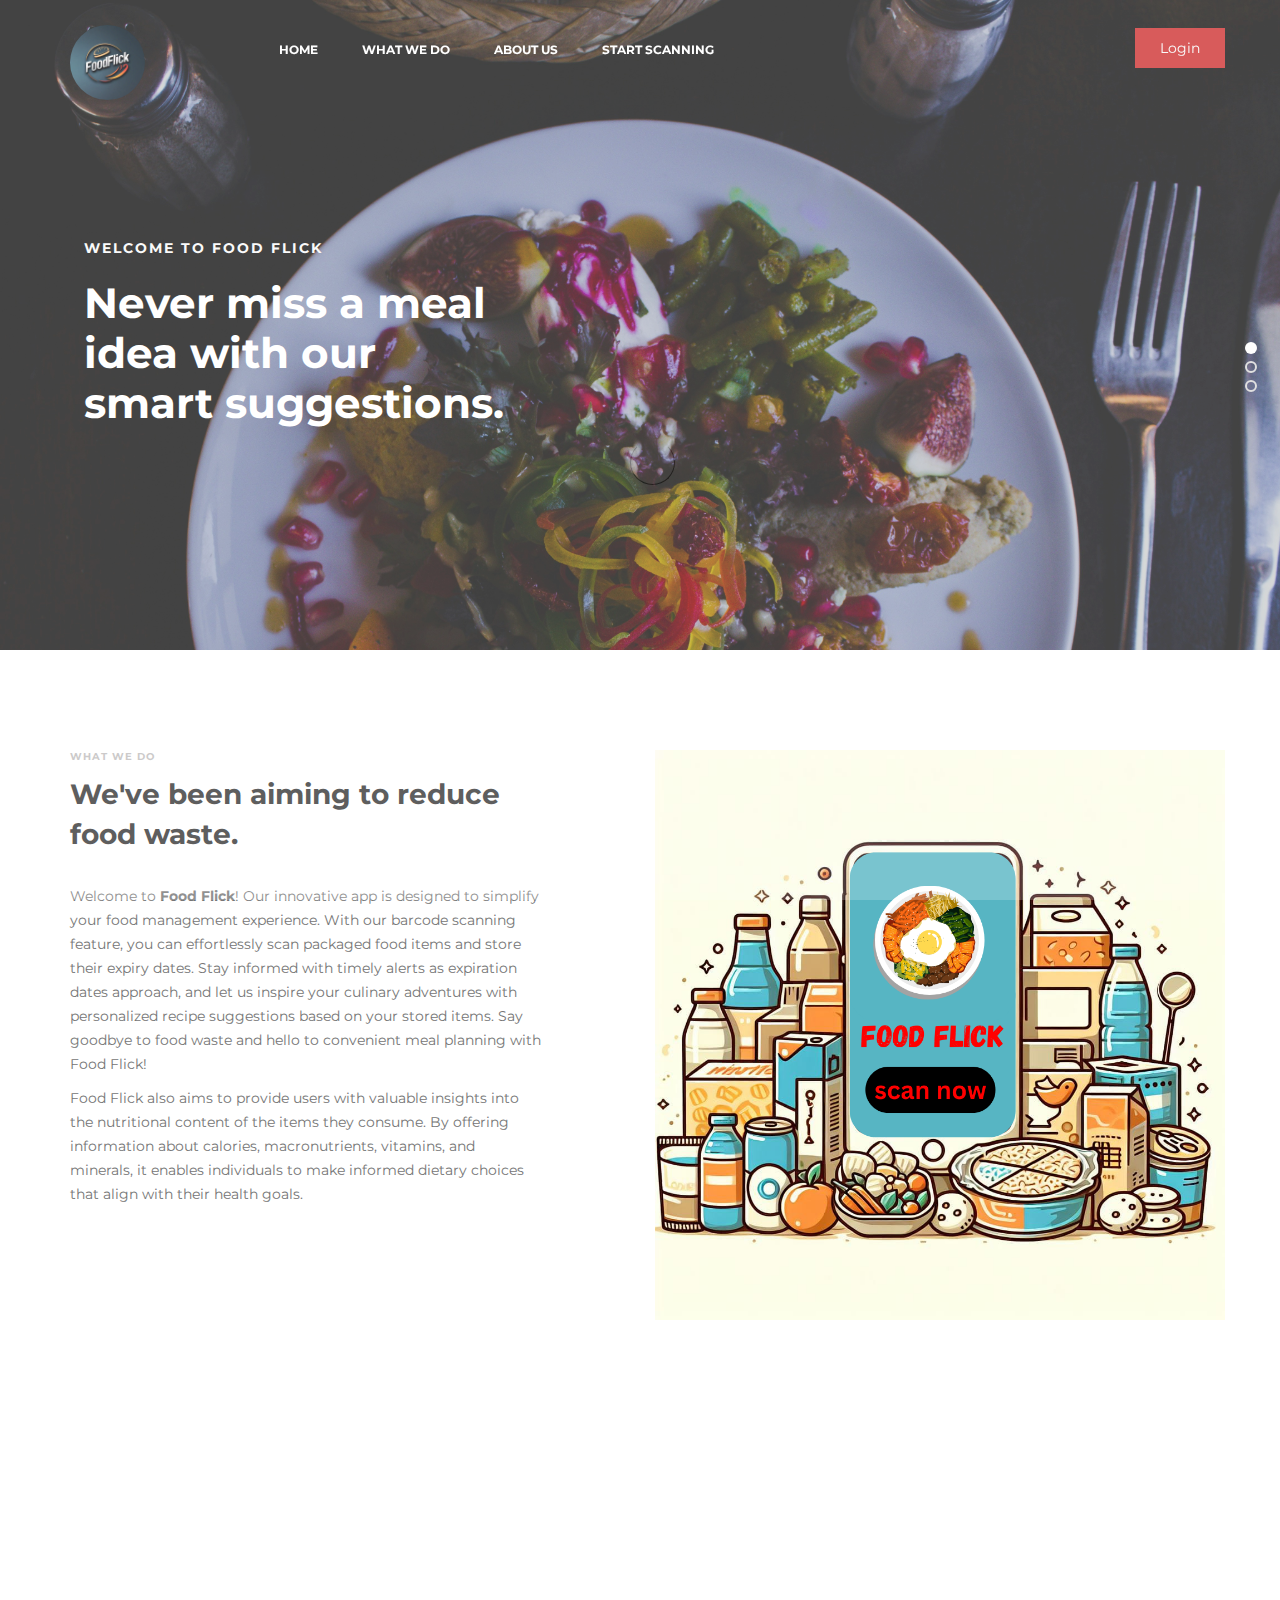
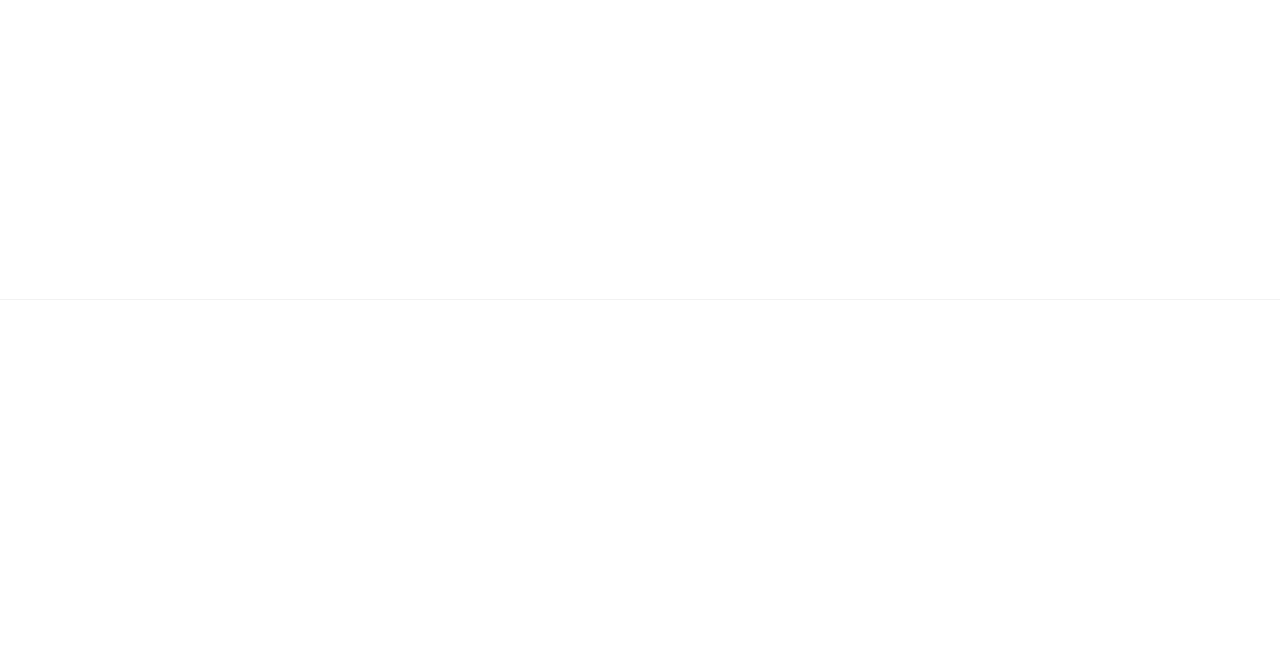
<file: index.html>
<!DOCTYPE html>
<html lang="en">
<head>
    <title>FoodFlick </title>
    <meta charset="UTF-8">
    <meta http-equiv="X-UA-Compatible" content="IE=Edge">
    <meta name="description" content="">
    <meta name="keywords" content="">
    <meta name="author" content="">
    <meta name="viewport" content="width=device-width, initial-scale=1, maximum-scale=1">

    <link rel="stylesheet" href="css/bootstrap.min.css">
    <link rel="stylesheet" href="css/font-awesome.min.css">
    <link rel="stylesheet" href="css/animate.css">
    <link rel="stylesheet" href="css/owl.carousel.css">
    <link rel="stylesheet" href="css/owl.theme.default.min.css">
    <link rel="stylesheet" href="css/magnific-popup.css">

    <!-- MAIN CSS -->
    <link rel="stylesheet" href="css/templatemo-style.css">
</head>
<body>

    <!-- PRE LOADER -->
    <section class="preloader">
        <div class="spinner">
            <span class="spinner-rotate"></span>
        </div>
    </section>

    <!-- MENU -->
    <section class="navbar custom-navbar navbar-fixed-top" role="navigation">
        <div class="container py-20">
            <div class="navbar-header">
                <button class="navbar-toggle" data-toggle="collapse" data-target=".navbar-collapse">
                    <span class="icon icon-bar"></span>
                    <span class="icon icon-bar"></span>
                    <span class="icon icon-bar"></span>
                </button>
                <!-- lOGO TEXT HERE -->
                <img src="images/logo.jpeg" alt="Description" style="border-radius: 50%; width: 75px; height: 75px;">

               </div>
            <!-- MENU LINKS -->
            <div class="collapse navbar-collapse">
                <ul class="nav navbar-nav navbar-nav-first">
                    <li><a href="#home" class="smoothScroll">Home</a></li>
                    <li><a href="#about" class="smoothScroll">What We Do</a></li>
                    <li><a href="#team" class="smoothScroll">About Us</a></li>
                    <li><a href="https://FoodFlickqr.netlify.app/" class="smoothScroll">Start scanning</a></li>
                </ul>

                <ul class="nav navbar-nav navbar-right">
                    <a href="login.html" class="section-btn">Login</a>
                </ul>
            </div>
        </div>
    </section>

    <!-- HOME -->
    <section id="home" class="slider" data-stellar-background-ratio="0.5">
        <div class="row">
            <div class="owl-carousel owl-theme">
                <div class="item item-first">
                    <div class="caption">
                        <div class="container">
                            <div class="col-md-8 col-sm-12">
                                <h3>Welcome to Food Flick</h3>
                                <h1>Never miss a meal <br>idea with our <br>smart suggestions.</h1>
                            </div>
                        </div>
                    </div>
                </div>

                <div class="item item-second">
                    <div class="caption">
                        <div class="container">
                            <div class="col-md-8 col-sm-12">
                                <h3>Scan, save, savor</h3>
                                <h1>Join us in reducing food waste</h1>
                            </div>
                        </div>
                    </div>
                </div>

                <div class="item item-third">
                    <div class="caption">
                        <div class="container">
                            <div class="col-md-8 col-sm-12">
                                <h3>Seamlessly scan</h3>
                                <h1>Smart Food <br>Management Made <br>Simple</h1>
                            </div>
                        </div>
                    </div>
                </div>
            </div>
        </div>
    </section>

    <!-- What we do -->
    <section id="about" data-stellar-background-ratio="0.5">
        <div class="container">
            <div class="row">
                <div class="col-md-6 col-sm-12">
                    <div class="about-info">
                        <div class="section-title wow fadeInUp" data-wow-delay="0.2s">
                            <h4>What we do</h4>
                            <h2>We've been aiming to reduce food waste.</h2>
                        </div>

                        <div class="wow fadeInUp" data-wow-delay="0.4s">
                            <p>Welcome to <b>Food Flick</b>! Our innovative app is designed to simplify your food management experience. With our barcode scanning feature, you can effortlessly scan packaged food items and store their expiry dates. Stay informed with timely alerts as expiration dates approach, and let us inspire your culinary adventures with personalized recipe suggestions based on your stored items. Say goodbye to food waste and hello to convenient meal planning with Food Flick!</p>
                            <p> Food Flick also aims to provide users with valuable insights into the nutritional content of the items they consume. By offering information about calories, macronutrients, vitamins, and minerals, it enables individuals to make informed dietary choices that align with their health goals.</p>
                        </div>
                    </div>
                </div>

                <div class="col-md-6 col-sm-12">
                    <div class="wow fadeInUp about-image" data-wow-delay="0.6s">
                        <img src="images/1.png" class="img-responsive" alt="">
                    </div>
                </div>
            </div>
        </div>
    </section>

    <!-- About Us -->
    <section id="about" data-stellar-background-ratio="0.5">
        <div class="container">
            <div class="row">
                <div class="col-md-6 col-sm-12">
                    <div class="about-info">
                        <div class="section-title wow fadeInUp" data-wow-delay="0.2s">
                            <h4>ABOUT US</h4>
                            <h2>These are some of our objectives.</h2>
                        </div>

                        <div class="wow fadeInUp" data-wow-delay="0.4s">
                            <p>At <b>Food Flick</b> we revolutionize food management by offering a seamless solution for tracking expiry dates of packaged foods. Our app allows users to simply scan barcodes, store expiry dates, receive timely alerts, and explore customized recipe suggestions based on stored items. With a focus on reducing food waste and enhancing meal planning, we empower users to make informed decisions and enjoy a more efficient and enjoyable food experience.</p>
                            <p> Moreover, the project also aims to provide users with valuable insights into the nutritional content of the items they consume. By offering information about calories, macronutrients, vitamins, and minerals, it enables individuals to make informed dietary choices that align with their health goals.</p>
                        </div>
                    </div>
                </div>

                <div class="col-md-6 col-sm-12">
                    <div class="wow fadeInUp about-image" data-wow-delay="0.6s">
                        <img src="images/img1.png" class="img-responsive" alt="">
                    </div>
                </div>
            </div>
        </div>
    </section>

    <!-- FOOTER -->
    <footer id="footer" data-stellar-background-ratio="0.5">
        <div class="container">
            <div class="row">
                <div class="col-md-3 col-sm-8">
                    <div class="footer-info">
                        <div class="section-title">
                            <h2 class="wow fadeInUp" data-wow-delay="0.2s">Contact Us</h2>
                        </div>
                        <address class="wow fadeInUp" data-wow-delay="0.4s">
                            <p>phone number : 9529081894</p>
                            <p>Email: patilyashyp23@gmail.com</p>
                        </address>
                    </div>
                </div>

               

                <div class="col-md-4 col-sm-8">
                    <div class="wow fadeInUp footer-links" data-wow-delay="0.4s">
                        
                    </div>
                </div>

                <div class="col-md-3 col-sm-12">
                    <div class="wow fadeInUp copyright-text" data-wow-delay="0.8s">
                        <p>Copyright &copy; 2024 Food Flick</p>
                        <p>Website developed by: Yash Patil</p>
                        <div class="col-md-2 col-sm-4">
                           
                        </div> 
                    
                    <ul>
                        <li><a href="privacy.html">Privacy Policy</a></li>
                        <li><a href="terms.html">Terms and Conditions</a></li>
                    </ul>
                    <ul class="wow fadeInUp social-icon" data-wow-delay="0.4s">
                        <li><a href="#" class="fa fa-linkedin" attr="linkedin"></a></li>
                        <li><a href="#" class="fa fa-github"></a></li>
                        <li><a href="#" class="fa fa-instagram"></a></li>
                        <li><a href="#" class="fa fa-youtube"></a></li>
                    </ul>
                </div>
                
            </div>
        </div>

       
    </footer>

    <!-- SCRIPTS -->
    <script src="js/jquery.js"></script>
    <script src="js/bootstrap.min.js"></script>
    <script src="js/jquery.stellar.min.js"></script>
    <script src="js/wow.min.js"></script>
    <script src="js/owl.carousel.min.js"></script>
    <script src="js/jquery.magnific-popup.min.js"></script>
    <script src="js/smoothscroll.js"></script>
    <script src="js/custom.js"></script>

    
</body>
</html>
</file>
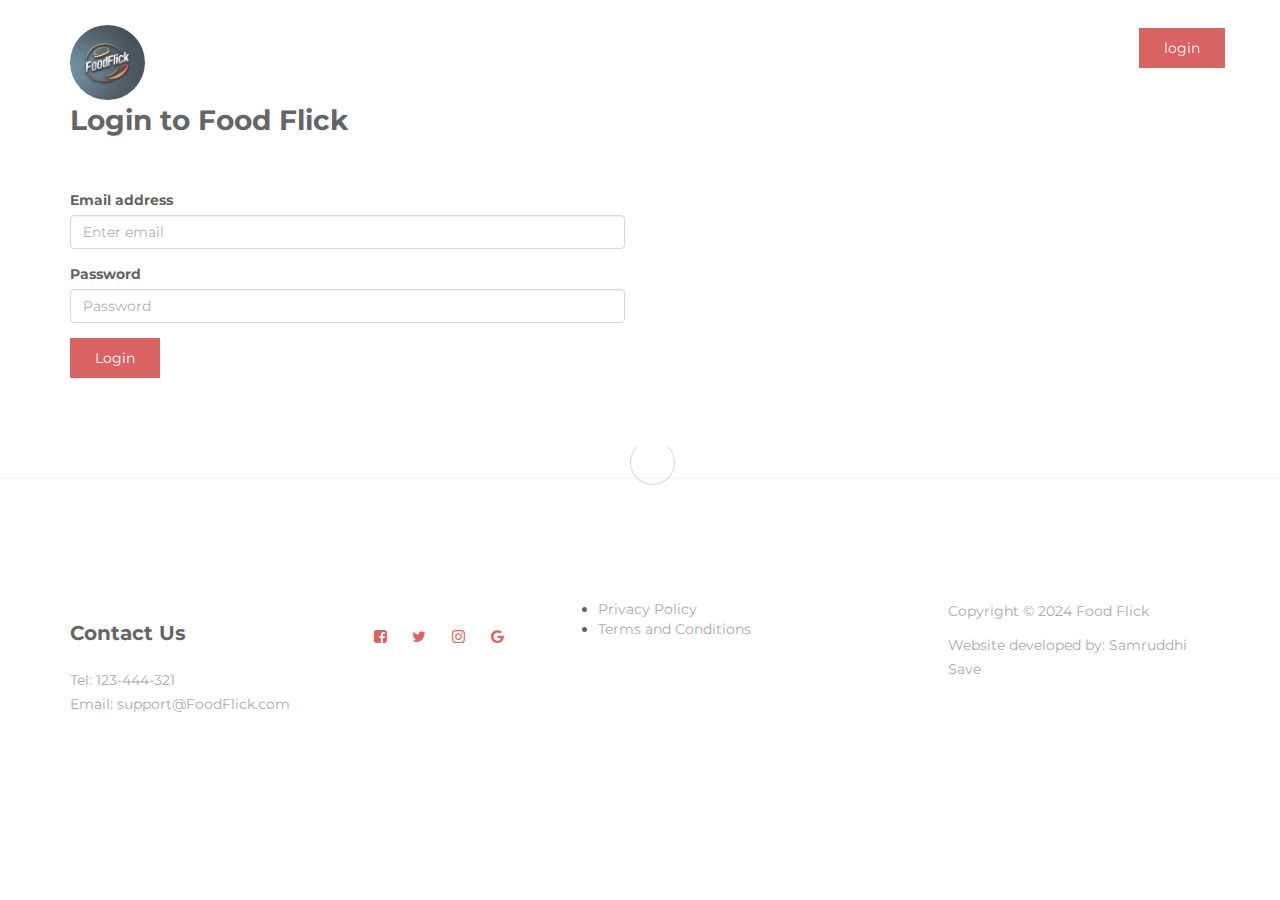
<file: login.html>
<!DOCTYPE html>
<html lang="en">
<head>
    <title>Food Flick - Login</title>
    <meta charset="UTF-8">
    <meta http-equiv="X-UA-Compatible" content="IE=Edge">
    <meta name="description" content="">
    <meta name="keywords" content="">
    <meta name="author" content="">
    <meta name="viewport" content="width=device-width, initial-scale=1, maximum-scale=1">

    <link rel="stylesheet" href="css/bootstrap.min.css">
    <link rel="stylesheet" href="css/font-awesome.min.css">
    <link rel="stylesheet" href="css/animate.css">
    <link rel="stylesheet" href="css/owl.carousel.css">
    <link rel="stylesheet" href="css/owl.theme.default.min.css">
    <link rel="stylesheet" href="css/magnific-popup.css">

    <!-- MAIN CSS -->
    <link rel="stylesheet" href="css/templatemo-style.css">
</head>
<body>

    <!-- PRE LOADER -->
    <section class="preloader">
        <div class="spinner">
            <span class="spinner-rotate"></span>
        </div>
    </section>

    <!-- MENU -->
    <section class="navbar custom-navbar navbar-fixed-top" role="navigation">
        <div class="container">
            <div class="navbar-header">
                <button class="navbar-toggle" data-toggle="collapse" data-target=".navbar-collapse">
                    <span class="icon icon-bar"></span>
                    <span class="icon icon-bar"></span>
                    <span class="icon icon-bar"></span>
                </button>
                <!-- lOGO TEXT HERE -->
                <img src="images/logo.jpeg" alt="Description" style="border-radius: 50%; width: 75px; height: 75px;">
            </div>
            <!-- MENU LINKS -->
            <div class="collapse navbar-collapse">
                <ul class="nav navbar-nav navbar-nav-first">
                    <li><a href="index.html#home" class="smoothScroll">Home</a></li>
                    <li><a href="index.html#about" class="smoothScroll">What We Do</a></li>
                    <li><a href="index.html#team" class="smoothScroll">About Us</a></li>
                    <li><a href="https://FoodFlickqr.netlify.app/" class="smoothScroll">Start scanning</a></li>
                </ul>

                <ul class="nav navbar-nav navbar-right">
                    <a href="login.html" class="section-btn">login</a>
                    <li id="user-icon" style="display:none;"><a href="#"><i class="fa fa-user"></i></a></li>
                </ul>
            </div>
        </div>
    </section>

    <!-- LOGIN FORM -->
    <section id="login" data-stellar-background-ratio="0.5">
        <div class="container">
            <div class="row">

                <div class="col-md-6 col-sm-12">
                    <div class="section-title">
                        <h2>Login to Food Flick</h2>
                    </div>
                    <form id="login-form" role="form" method="post" action="javascript:void(0);">
                        <div class="wow fadeInUp" data-wow-delay="0.4s">
                            <div class="form-group">
                                <label for="email">Email address</label>
                                <input type="email" class="form-control" id="email" name="email" placeholder="Enter email" required>
                            </div>
                            <div class="form-group">
                                <label for="password">Password</label>
                                <input type="password" class="form-control" id="password" name="password" placeholder="Password" required>
                            </div>
                            <button type="submit" class="section-btn btn btn-primary">Login</button>
                        </div>
                    </form>
                </div>

                <div class="col-md-6 col-sm-12">
                    <div class="wow fadeInUp" data-wow-delay="0.6s">
                        
                    </div>
                </div>

            </div>
        </div>
    </section>

    <!-- FOOTER -->
    <footer id="footer" data-stellar-background-ratio="0.5">
        <div class="container">
            <div class="row">
                <div class="col-md-3 col-sm-8">
                    <div class="footer-info">
                        <div class="section-title">
                            <h2 class="wow fadeInUp" data-wow-delay="0.2s">Contact Us</h2>
                        </div>
                        <address class="wow fadeInUp" data-wow-delay="0.4s">
                            <p>Tel: 123-444-321</p>
                            <p>Email: support@FoodFlick.com</p>
                        </address>
                    </div>
                </div>

                <div class="col-md-2 col-sm-4">
                    <ul class="wow fadeInUp social-icon" data-wow-delay="0.4s">
                        <li><a href="#" class="fa fa-facebook-square" attr="facebook icon"></a></li>
                        <li><a href="#" class="fa fa-twitter"></a></li>
                        <li><a href="#" class="fa fa-instagram"></a></li>
                        <li><a href="#" class="fa fa-google"></a></li>
                    </ul>
                </div>

                <div class="col-md-4 col-sm-8">
                    <div class="wow fadeInUp footer-links" data-wow-delay="0.4s">
                        <ul>
                            <li><a href="privacy.html">Privacy Policy</a></li>
                            <li><a href="terms.html">Terms and Conditions</a></li>
                        </ul>
                    </div>
                </div>

                <div class="col-md-3 col-sm-12">
                    <div class="wow fadeInUp copyright-text" data-wow-delay="0.8s">
                        <p>Copyright &copy; 2024 Food Flick</p>
                        <p>Website developed by: Samruddhi Save</p>
                    </div>
                </div>
            </div>
        </div>
    </footer>

    <!-- SCRIPTS -->
    <script src="js/jquery.js"></script>
    <script src="js/bootstrap.min.js"></script>
    <script src="js/jquery.stellar.min.js"></script>
    <script src="js/wow.min.js"></script>
    <script src="js/owl.carousel.min.js"></script>
    <script src="js/jquery.magnific-popup.min.js"></script>
    <script src="js/smoothscroll.js"></script>
    <script src="js/custom.js"></script>

    <!-- Custom JS for login validation -->
    <script>
        document.getElementById('login-form').addEventListener('submit', function(event) {
            event.preventDefault();
            
            const email = document.getElementById('email').value;
            const password = document.getElementById('password').value;

            if (email === 'yash@gmail.com' && password === 'Yash@321') {
                alert('Login successful!');
                // Show user icon
                document.getElementById('user-icon').style.display = 'block';
                // Redirect to home page
                window.location.href = 'index.html';
            } else {
                alert('Invalid email or password. Please try again.');
            }
        });
    </script>

</body>
</html>
</file>
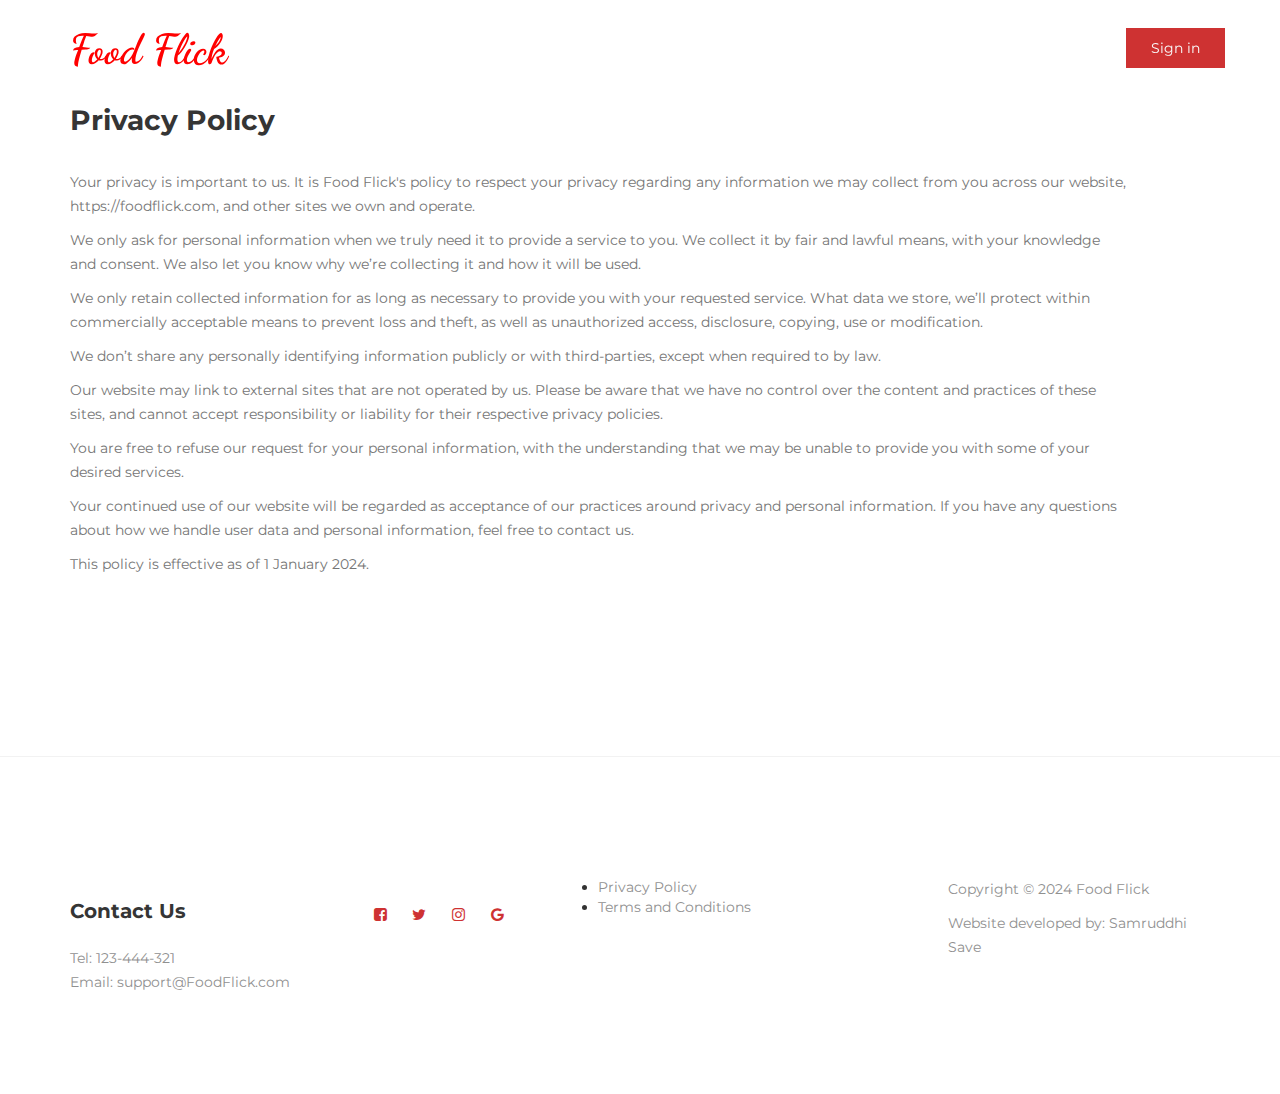
<file: privacy.html>
<!DOCTYPE html>
<html lang="en">
<head>
    <title>Privacy Policy - Food Flick</title>
    <meta charset="UTF-8">
    <meta http-equiv="X-UA-Compatible" content="IE=Edge">
    <meta name="viewport" content="width=device-width, initial-scale=1, maximum-scale=1">
    
    <link rel="stylesheet" href="css/bootstrap.min.css">
    <link rel="stylesheet" href="css/font-awesome.min.css">
    <link rel="stylesheet" href="css/animate.css">
    <link rel="stylesheet" href="css/templatemo-style.css">
</head>
<body>

    <!-- MENU -->
    <section class="navbar custom-navbar navbar-fixed-top" role="navigation">
        <div class="container">
            <div class="navbar-header">
                <button class="navbar-toggle" data-toggle="collapse" data-target=".navbar-collapse">
                    <span class="icon icon-bar"></span>
                    <span class="icon icon-bar"></span>
                    <span class="icon icon-bar"></span>
                </button>
                <!-- lOGO TEXT HERE -->
                <h1 class="dancing-script py-50" style="color: RED;">Food Flick</h1>
            </div>

            <!-- MENU LINKS -->
            <div class="collapse navbar-collapse">
                <ul class="nav navbar-nav navbar-nav-first">
                    <li><a href="index.html" class="smoothScroll">Home</a></li>
                    <li><a href="#about" class="smoothScroll">What We Do</a></li>
                    <li><a href="#team" class="smoothScroll">About Us</a></li>
                    <li><a href="https://FoodFlickqr.netlify.app/" class="smoothScroll">Start scanning</a></li>
                </ul>
                <ul class="nav navbar-nav navbar-right">
                    <a href="login.html" class="section-btn">Sign in</a>
                </ul>
            </div>
        </div>
    </section>

    <!-- PRIVACY POLICY SECTION -->
    <section id="privacy" data-stellar-background-ratio="0.5">
        <div class="container">
            <div class="row">
                <div class="col-md-12 col-sm-12">
                    <div class="about-info">
                        <div class="section-title wow fadeInUp" data-wow-delay="0.2s">
                            <h2>Privacy Policy</h2>
                        </div>

                        <div class="wow fadeInUp" data-wow-delay="0.4s">
                            <p>Your privacy is important to us. It is Food Flick's policy to respect your privacy regarding any information we may collect from you across our website, https://foodflick.com, and other sites we own and operate.</p>
                            <p>We only ask for personal information when we truly need it to provide a service to you. We collect it by fair and lawful means, with your knowledge and consent. We also let you know why we’re collecting it and how it will be used.</p>
                            <p>We only retain collected information for as long as necessary to provide you with your requested service. What data we store, we’ll protect within commercially acceptable means to prevent loss and theft, as well as unauthorized access, disclosure, copying, use or modification.</p>
                            <p>We don’t share any personally identifying information publicly or with third-parties, except when required to by law.</p>
                            <p>Our website may link to external sites that are not operated by us. Please be aware that we have no control over the content and practices of these sites, and cannot accept responsibility or liability for their respective privacy policies.</p>
                            <p>You are free to refuse our request for your personal information, with the understanding that we may be unable to provide you with some of your desired services.</p>
                            <p>Your continued use of our website will be regarded as acceptance of our practices around privacy and personal information. If you have any questions about how we handle user data and personal information, feel free to contact us.</p>
                            <p>This policy is effective as of 1 January 2024.</p>
                        </div>
                    </div>
                </div>
            </div>
        </div>
    </section>

    <!-- FOOTER -->
    <footer id="footer" data-stellar-background-ratio="0.5">
        <div class="container">
            <div class="row">
                <div class="col-md-3 col-sm-8">
                    <div class="footer-info">
                        <div class="section-title">
                            <h2 class="wow fadeInUp" data-wow-delay="0.2s">Contact Us</h2>
                        </div>
                        <address class="wow fadeInUp" data-wow-delay="0.4s">
                            <p>Tel: 123-444-321</p>
                            <p>Email: support@FoodFlick.com</p>
                        </address>
                    </div>
                </div>

                <div class="col-md-2 col-sm-4">
                    <ul class="wow fadeInUp social-icon" data-wow-delay="0.4s">
                        <li><a href="#" class="fa fa-facebook-square" attr="facebook icon"></a></li>
                        <li><a href="#" class="fa fa-twitter"></a></li>
                        <li><a href="#" class="fa fa-instagram"></a></li>
                        <li><a href="#" class="fa fa-google"></a></li>
                    </ul>
                </div>

                <div class="col-md-4 col-sm-8">
                    <div class="wow fadeInUp footer-links" data-wow-delay="0.4s">
                        <ul>
                            <li><a href="privacy.html">Privacy Policy</a></li>
                            <li><a href="terms.html">Terms and Conditions</a></li>
                        </ul>
                    </div>
                </div>

                <div class="col-md-3 col-sm-12">
                    <div class="wow fadeInUp copyright-text" data-wow-delay="0.8s">
                        <p>Copyright &copy; 2024 Food Flick</p>
                        <p>Website developed by: Samruddhi Save</p>
                    </div>
                </div>
            </div>
        </div>
    </footer>

    <!-- SCRIPTS -->
    <script src="js/jquery.js"></script>
    <script src="js/bootstrap.min.js"></script>
    <script src="js/jquery.stellar.min.js"></script>
    <script src="js/wow.min.js"></script>
    <script src="js/smoothscroll.js"></script>
    <script src="js/custom.js"></script>
</body>
</html>
</file>
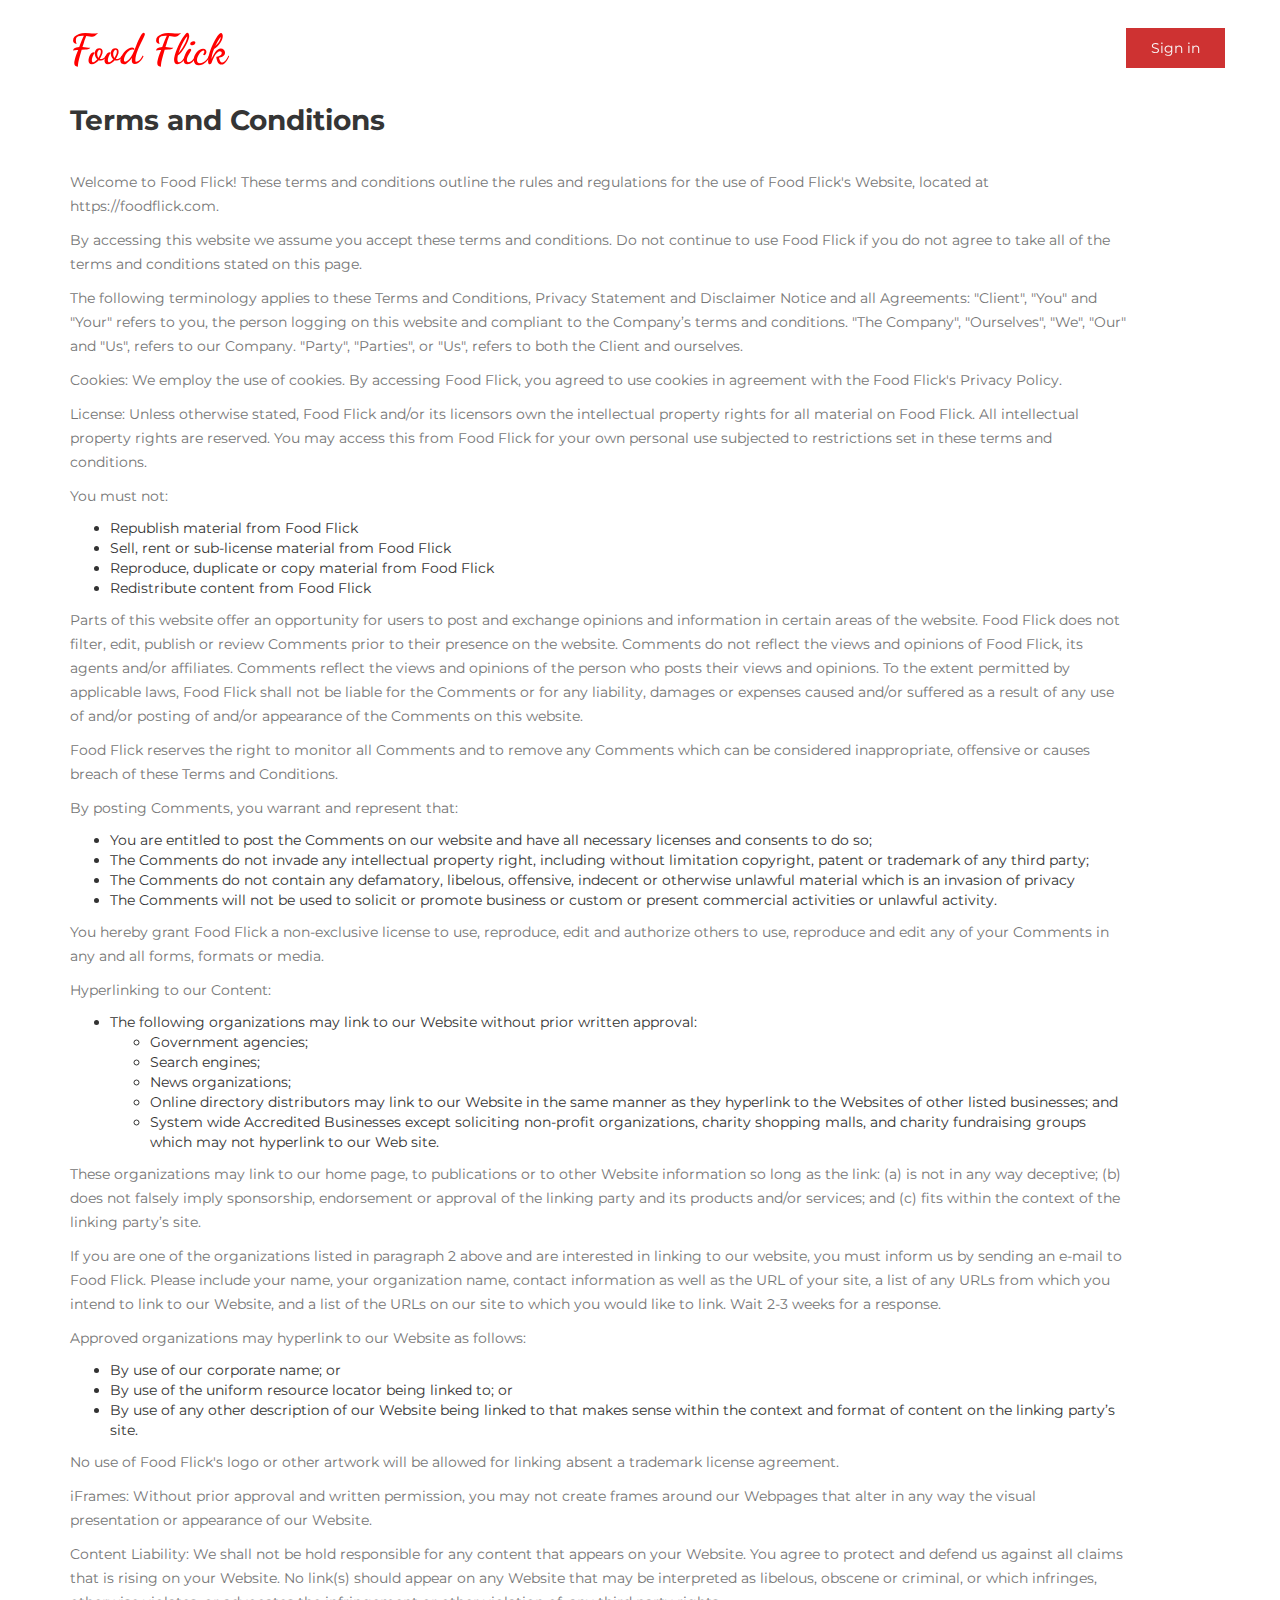
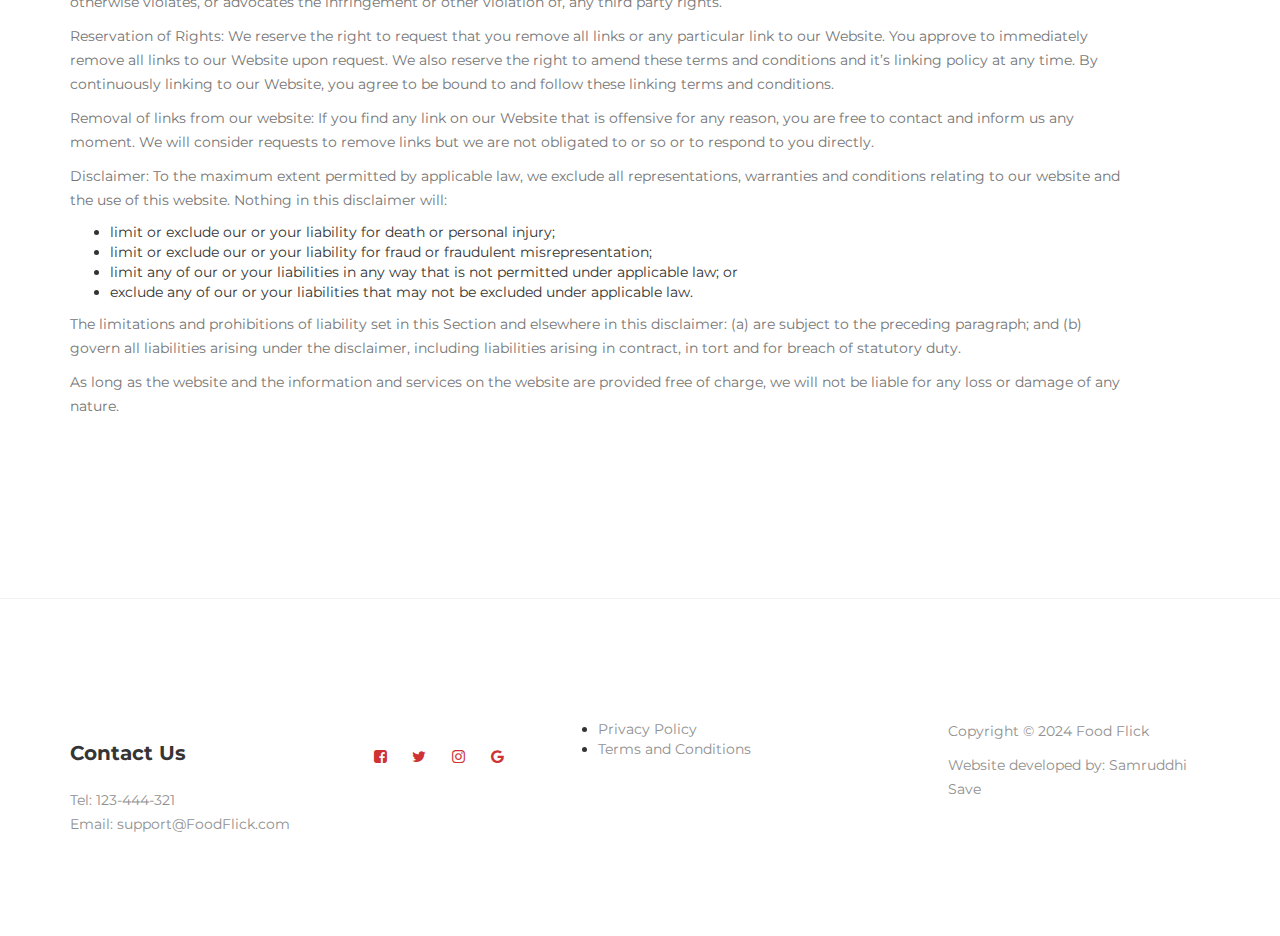
<file: terms.html>
<!DOCTYPE html>
<html lang="en">
<head>
    <title>Terms and Conditions - Food Flick</title>
    <meta charset="UTF-8">
    <meta http-equiv="X-UA-Compatible" content="IE=Edge">
    <meta name="viewport" content="width=device-width, initial-scale=1, maximum-scale=1">
    
    <link rel="stylesheet" href="css/bootstrap.min.css">
    <link rel="stylesheet" href="css/font-awesome.min.css">
    <link rel="stylesheet" href="css/animate.css">
    <link rel="stylesheet" href="css/templatemo-style.css">
</head>
<body>

    <!-- MENU -->
    <section class="navbar custom-navbar navbar-fixed-top" role="navigation">
        <div class="container">
            <div class="navbar-header">
                <button class="navbar-toggle" data-toggle="collapse" data-target=".navbar-collapse">
                    <span class="icon icon-bar"></span>
                    <span class="icon icon-bar"></span>
                    <span class="icon icon-bar"></span>
                </button>
                <!-- lOGO TEXT HERE -->
                <h1 class="dancing-script py-50" style="color: RED;">Food Flick</h1>
            </div>

            <!-- MENU LINKS -->
            <div class="collapse navbar-collapse">
                <ul class="nav navbar-nav navbar-nav-first">
                    <li><a href="index.html" class="smoothScroll">Home</a></li>
                    <li><a href="#about" class="smoothScroll">What We Do</a></li>
                    <li><a href="#team" class="smoothScroll">About Us</a></li>
                    <li><a href="https://FoodFlickqr.netlify.app/" class="smoothScroll">Start scanning</a></li>
                </ul>
                <ul class="nav navbar-nav navbar-right">
                    <a href="login.html" class="section-btn">Sign in</a>
                </ul>
            </div>
        </div>
    </section>

    <!-- TERMS AND CONDITIONS SECTION -->
    <section id="terms" data-stellar-background-ratio="0.5">
        <div class="container">
            <div class="row">
                <div class="col-md-12 col-sm-12">
                    <div class="about-info">
                        <div class="section-title wow fadeInUp" data-wow-delay="0.2s">
                            <h2>Terms and Conditions</h2>
                        </div>

                        <div class="wow fadeInUp" data-wow-delay="0.4s">
                            <p>Welcome to Food Flick! These terms and conditions outline the rules and regulations for the use of Food Flick's Website, located at https://foodflick.com.</p>
                            <p>By accessing this website we assume you accept these terms and conditions. Do not continue to use Food Flick if you do not agree to take all of the terms and conditions stated on this page.</p>
                            <p>The following terminology applies to these Terms and Conditions, Privacy Statement and Disclaimer Notice and all Agreements: "Client", "You" and "Your" refers to you, the person logging on this website and compliant to the Company’s terms and conditions. "The Company", "Ourselves", "We", "Our" and "Us", refers to our Company. "Party", "Parties", or "Us", refers to both the Client and ourselves.</p>
                            <p>Cookies: We employ the use of cookies. By accessing Food Flick, you agreed to use cookies in agreement with the Food Flick's Privacy Policy.</p>
                            <p>License: Unless otherwise stated, Food Flick and/or its licensors own the intellectual property rights for all material on Food Flick. All intellectual property rights are reserved. You may access this from Food Flick for your own personal use subjected to restrictions set in these terms and conditions.</p>
                            <p>You must not:
                                <ul>
                                    <li>Republish material from Food Flick</li>
                                    <li>Sell, rent or sub-license material from Food Flick</li>
                                    <li>Reproduce, duplicate or copy material from Food Flick</li>
                                    <li>Redistribute content from Food Flick</li>
                                </ul>
                            </p>
                            <p>Parts of this website offer an opportunity for users to post and exchange opinions and information in certain areas of the website. Food Flick does not filter, edit, publish or review Comments prior to their presence on the website. Comments do not reflect the views and opinions of Food Flick, its agents and/or affiliates. Comments reflect the views and opinions of the person who posts their views and opinions. To the extent permitted by applicable laws, Food Flick shall not be liable for the Comments or for any liability, damages or expenses caused and/or suffered as a result of any use of and/or posting of and/or appearance of the Comments on this website.</p>
                            <p>Food Flick reserves the right to monitor all Comments and to remove any Comments which can be considered inappropriate, offensive or causes breach of these Terms and Conditions.</p>
                            <p>By posting Comments, you warrant and represent that:
                                <ul>
                                    <li>You are entitled to post the Comments on our website and have all necessary licenses and consents to do so;</li>
                                    <li>The Comments do not invade any intellectual property right, including without limitation copyright, patent or trademark of any third party;</li>
                                    <li>The Comments do not contain any defamatory, libelous, offensive, indecent or otherwise unlawful material which is an invasion of privacy</li>
                                    <li>The Comments will not be used to solicit or promote business or custom or present commercial activities or unlawful activity.</li>
                                </ul>
                            </p>
                            <p>You hereby grant Food Flick a non-exclusive license to use, reproduce, edit and authorize others to use, reproduce and edit any of your Comments in any and all forms, formats or media.</p>
                            <p>Hyperlinking to our Content:
                                <ul>
                                    <li>The following organizations may link to our Website without prior written approval:
                                        <ul>
                                            <li>Government agencies;</li>
                                            <li>Search engines;</li>
                                            <li>News organizations;</li>
                                            <li>Online directory distributors may link to our Website in the same manner as they hyperlink to the Websites of other listed businesses; and</li>
                                            <li>System wide Accredited Businesses except soliciting non-profit organizations, charity shopping malls, and charity fundraising groups which may not hyperlink to our Web site.</li>
                                        </ul>
                                    </li>
                                </ul>
                            </p>
                            <p>These organizations may link to our home page, to publications or to other Website information so long as the link: (a) is not in any way deceptive; (b) does not falsely imply sponsorship, endorsement or approval of the linking party and its products and/or services; and (c) fits within the context of the linking party’s site.</p>
                            <p>If you are one of the organizations listed in paragraph 2 above and are interested in linking to our website, you must inform us by sending an e-mail to Food Flick. Please include your name, your organization name, contact information as well as the URL of your site, a list of any URLs from which you intend to link to our Website, and a list of the URLs on our site to which you would like to link. Wait 2-3 weeks for a response.</p>
                            <p>Approved organizations may hyperlink to our Website as follows:
                                <ul>
                                    <li>By use of our corporate name; or</li>
                                    <li>By use of the uniform resource locator being linked to; or</li>
                                    <li>By use of any other description of our Website being linked to that makes sense within the context and format of content on the linking party’s site.</li>
                                </ul>
                            </p>
                            <p>No use of Food Flick's logo or other artwork will be allowed for linking absent a trademark license agreement.</p>
                            <p>iFrames: Without prior approval and written permission, you may not create frames around our Webpages that alter in any way the visual presentation or appearance of our Website.</p>
                            <p>Content Liability: We shall not be hold responsible for any content that appears on your Website. You agree to protect and defend us against all claims that is rising on your Website. No link(s) should appear on any Website that may be interpreted as libelous, obscene or criminal, or which infringes, otherwise violates, or advocates the infringement or other violation of, any third party rights.</p>
                            <p>Reservation of Rights: We reserve the right to request that you remove all links or any particular link to our Website. You approve to immediately remove all links to our Website upon request. We also reserve the right to amend these terms and conditions and it’s linking policy at any time. By continuously linking to our Website, you agree to be bound to and follow these linking terms and conditions.</p>
                            <p>Removal of links from our website: If you find any link on our Website that is offensive for any reason, you are free to contact and inform us any moment. We will consider requests to remove links but we are not obligated to or so or to respond to you directly.</p>
                            <p>Disclaimer: To the maximum extent permitted by applicable law, we exclude all representations, warranties and conditions relating to our website and the use of this website. Nothing in this disclaimer will:
                                <ul>
                                    <li>limit or exclude our or your liability for death or personal injury;</li>
                                    <li>limit or exclude our or your liability for fraud or fraudulent misrepresentation;</li>
                                    <li>limit any of our or your liabilities in any way that is not permitted under applicable law; or</li>
                                    <li>exclude any of our or your liabilities that may not be excluded under applicable law.</li>
                                </ul>
                            </p>
                            <p>The limitations and prohibitions of liability set in this Section and elsewhere in this disclaimer: (a) are subject to the preceding paragraph; and (b) govern all liabilities arising under the disclaimer, including liabilities arising in contract, in tort and for breach of statutory duty.</p>
                            <p>As long as the website and the information and services on the website are provided free of charge, we will not be liable for any loss or damage of any nature.</p>
                        </div>
                    </div>
                </div>
            </div>
        </div>
    </section>

    <!-- FOOTER -->
    <footer id="footer" data-stellar-background-ratio="0.5">
        <div class="container">
            <div class="row">
                <div class="col-md-3 col-sm-8">
                    <div class="footer-info">
                        <div class="section-title">
                            <h2 class="wow fadeInUp" data-wow-delay="0.2s">Contact Us</h2>
                        </div>
                        <address class="wow fadeInUp" data-wow-delay="0.4s">
                            <p>Tel: 123-444-321</p>
                            <p>Email: support@FoodFlick.com</p>
                        </address>
                    </div>
                </div>

                <div class="col-md-2 col-sm-4">
                    <ul class="wow fadeInUp social-icon" data-wow-delay="0.4s">
                        <li><a href="#" class="fa fa-facebook-square" attr="facebook icon"></a></li>
                        <li><a href="#" class="fa fa-twitter"></a></li>
                        <li><a href="#" class="fa fa-instagram"></a></li>
                        <li><a href="#" class="fa fa-google"></a></li>
                    </ul>
                </div>

                <div class="col-md-4 col-sm-8">
                    <div class="wow fadeInUp footer-links" data-wow-delay="0.4s">
                        <ul>
                            <li><a href="privacy.html">Privacy Policy</a></li>
                            <li><a href="terms.html">Terms and Conditions</a></li>
                        </ul>
                    </div>
                </div>

                <div class="col-md-3 col-sm-12">
                    <div class="wow fadeInUp copyright-text" data-wow-delay="0.8s">
                        <p>Copyright &copy; 2024 Food Flick</p>
                        <p>Website developed by: Samruddhi Save</p>
                    </div>
                </div>
            </div>
        </div>
    </footer>

    <!-- SCRIPTS -->
    <script src="js/jquery.js"></script>
    <script src="js/bootstrap.min.js"></script>
    <script src="js/jquery.stellar.min.js"></script>
    <script src="js/wow.min.js"></script>
    <script src="js/smoothscroll.js"></script>
    <script src="js/custom.js"></script>
</body>
</html>
</file>
<file: css/templatemo-style.css>
/*

Eatery Cafe Template 

http://www.templatemo.com/tm-515-eatery

*/

  @import url('https://fonts.googleapis.com/css?family=Montserrat:400,700');
  @import url('https://fonts.googleapis.com/css2?family=Dancing+Script:wght@400..700&display=swap');
  body {
    background: #ffffff;
    font-family: 'Montserrat', sans-serif;
    overflow-x: hidden;
  }
  .dancing-script {
    font-family: "Dancing Script", cursive;
    font-optical-sizing: auto;
    margin-top: 0px;
    font-style: normal;
  }
  image1-pro{
    border-radius: 50%;
  width: 60px;
   height: 60px;
   position: absolute;
   top: 10px;
   left: 40px;
   transition: transform 0.5s ease-in-out;
  }

  /*---------------------------------------
     TYPOGRAPHY              
  -----------------------------------------*/

  h1,h2,h3,h4,h5,h6 {
    font-weight: bold;
    line-height: inherit;
  }

  h1 {
    color: #252525;
    font-size: 3em;
    line-height: 50px;
  }

  h2 {
    color: #353535;
    font-size: 2em;
    padding-bottom: 10px;
  }

  h3 {
    font-size: 1.5em;
    margin-bottom: 0;
  }

  h3,
  h3 a {
    color: #454545;
  }

  p {
    color: #757575;
    font-size: 14px;
    font-weight: normal;
    line-height: 24px;
  }



  /*---------------------------------------
     GENERAL               
  -----------------------------------------*/

  html{
    -webkit-font-smoothing: antialiased;
  }

  a {
    color: #252525;
    -webkit-transition: 0.5s;
    transition: 0.5s;
    text-decoration: none !important;
  }

  a:hover, a:active, a:focus {
    color: #ce3232;
    outline: none;
  }

  ::-webkit-scrollbar{
    width: 8px;
    height: 8px;
  }

  ::-webkit-scrollbar-thumb {
    cursor: pointer;
    background: #000000;
  }

  .section-title {
    padding-bottom: 40px;
  }

  .section-title h2 {
    margin: 0;
  }

  .section-title h4 {
    color: #bfbdbd;
    font-size: 10px;
    letter-spacing: 1px;
    text-transform: uppercase;
    margin-top: 0;
  }

  .overlay {
    background: rgba(0,0,0,0.5);
    position: absolute;
    top: 0;
    right: 0;
    bottom: 0;
    left: 0;
    width: 100%;
    height: 100%;
  }

  section {
    position: relative;
    padding: 100px 0;
  }

  #team, 
  #menu,
  #testimonial {
    text-align: center;
  }

  .about-image img,
  .team-thumb img {
    width: 100%;
  }
  
  #google-map iframe {
    border: 0;
    width: 100%;
    height: 390px;
  }



  /*---------------------------------------
     BUTTONS               
  -----------------------------------------*/

  .section-btn {
    background: #ce3232;
    border-radius: 0;
    border: 0;
    color: #f9f9f9;
    font-size: inherit;
    font-weight: normal;
    padding: 10px 25px;
    transition: 0.5s 0.2s;
  }



  /*---------------------------------------
       PRE LOADER              
  -----------------------------------------*/

  .preloader {
    position: fixed;
    top: 0;
    left: 0;
    width: 100%;
    height: 100%;
    z-index: 99999;
    display: flex;
    flex-flow: row nowrap;
    justify-content: center;
    align-items: center;
    background: none repeat scroll 0 0 #ffffff;
  }

  .spinner {
    border: 1px solid transparent;
    border-radius: 3px;
    position: relative;
  }

  .spinner:before {
    content: '';
    box-sizing: border-box;
    position: absolute;
    top: 50%;
    left: 50%;
    width: 45px;
    height: 45px;
    margin-top: -10px;
    margin-left: -10px;
    border-radius: 50%;
    border: 1px solid #575757;
    border-top-color: #ffffff;
    animation: spinner .9s linear infinite;
  }

  @-webkit-@keyframes spinner {
    to {transform: rotate(360deg);}
  }

  @keyframes spinner {
    to {transform: rotate(360deg);}
  }



  /*---------------------------------------
      MENU              
  -----------------------------------------*/

  .custom-navbar {
    border: none;
    margin-bottom: 0;
    padding: 25px 0;
  }

  .custom-navbar .navbar-brand {
    color: #ffffff;
    font-size: 18px;
    font-weight: bold;
  }

  .custom-navbar .navbar-brand span {
    color: #ce3232;
  }

  .top-nav-collapse {
    background: #ffffff;
  }

  .custom-navbar .navbar-nav.navbar-nav-first {
    margin-left: 8em;
  }

  .custom-navbar .navbar-nav.navbar-right li a {
    padding-right: 12px;
    padding-left: 12px;
  }

  .custom-navbar .navbar-nav.navbar-right .section-btn {
    display: inline-block;
    margin: 0.2em 0 0 1em;
  }

  .custom-navbar .navbar-nav.navbar-right .section-btn:hover {
    background: #292929;
    color: #ffffff;
  }

  .custom-navbar .navbar-nav.navbar-right .section-btn:focus {
    color: #ffffff;
  }

  .custom-navbar .navbar-nav.navbar-right .section-btn a {
    padding: 10px 25px;
  }

  .custom-navbar .nav .section-btn a:hover {
    color: #ffffff;
  }

  .custom-navbar .nav li a {
    font-size: 12px;
    font-weight: bold;
    color: #ffffff;
    padding-right: 22px;
    padding-left: 22px;
    text-transform: uppercase;
  }

  .custom-navbar .nav li a:hover {
    background: transparent;
    color: #ce3232;
  }

  .custom-navbar .navbar-nav > li > a:hover,
  .custom-navbar .navbar-nav > li > a:focus {
    background-color: transparent;
  }

  .custom-navbar .nav li.active > a {
    background-color: transparent;
    color: #ce3232;
  }

  .custom-navbar .navbar-toggle {
    border: none;
    padding-top: 10px;
  }

  .custom-navbar .navbar-toggle {
    background-color: transparent;
  }

  .custom-navbar .navbar-toggle .icon-bar {
    background: #252525;
    border-color: transparent;
  }

  @media(min-width:768px) {
    .custom-navbar {
      border-bottom: 0;
      background: 0 0; 
    }

    .custom-navbar.top-nav-collapse {
      background: #ffffff;
      -webkit-box-shadow: 0 1px 30px rgba(0, 0, 0, 0.1);
      -moz-box-shadow: 0 1px 30px rgba(0, 0, 0, 0.1);
      box-shadow: 0 1px 30px rgba(0, 0, 0, 0.1);
      padding: 12px 0;
    }

    .top-nav-collapse .navbar-brand {
      color: #454545;
    }

    .top-nav-collapse .nav li a {
      color: #575757;
    }

    .top-nav-collapse .nav .section-btn a {
      color: #ffffff;
    }
  }



  /*---------------------------------------
      HOME              
  -----------------------------------------*/

  #home {
    padding: 0;
  }
  .logo-header{

    margin-bottom: 5px;
  }
  #home h1 {
    color: #ffffff;
    padding-bottom: 30px;
  }

  #home h3 {
    color: #f9f9f9;
    font-size: 14px;
    line-height: inherit;
    letter-spacing: 2px;
    text-transform: uppercase;
    margin: 0;
  }

  @media (min-width: 768px) {
    .slider .col-md-8 {
      padding-left: 0;
    }
  }

  .slider .owl-dots {
    position: absolute;
    top: 50%;
    right: 2em;
    justify-content: center;
  }

  .owl-theme .owl-dots .owl-dot {
    display: block;
  }

  .owl-theme .owl-dots .owl-dot span {
    width: 12px;
    height: 12px;
    margin: 7px 10px;
    border: 2px solid #d9d9d9;
    background: transparent;
    display: block;
    -webkit-backface-visibility: visible;
    transition: opacity 200ms ease;
    border-radius: 30px;
  }

  .owl-theme .owl-dots .owl-dot.active span, .owl-theme .owl-dots .owl-dot:hover span {
    background-color: #ffffff;
    border-color: transparent;
  }

  .slider .caption {
    display: flex;
    justify-content: center;
    flex-direction: column;
    text-align: left;
    background-color: rgba(20,20,20,0.2);
    height: 100%;
    color: #fff;
    cursor: e-resize;
    padding: 4em 0 0 2em;
  }

  .slider .item {
    background-position: inherit;
    background-repeat: no-repeat;
    background-attachment: local;
    background-size: cover;
    height: 650px;
  }
/* corousal images */
  .slider .item-first {
    background-image: url(../images/slider-image1.jpg);
  }

  .slider .item-second {
    background-image: url(../images/imgslider-2.jpg);
  }

  .slider .item-third {
    background-image: url(../images/slider-image3.jpg);
  }

  .slider .item-second .section-btn {
    background: #292929;
  }

  .slider .item-second .section-btn:hover {
    background: #ffffff;
  }

  .slider .item-third .section-btn {
    background: transparent;
    border: 1px solid #ffffff;
  }

  .slider .item-third .section-btn:hover,
  .slider .item-third .section-btn:focus {
    background: #ce3232;
    border-color: transparent;
    color: #ffffff;
  }



  /*---------------------------------------
      ABOUT              
  -----------------------------------------*/

  #about {
    padding-bottom: 0;
  }

  .about-info {
    padding: 0 6em 5em 0;
  }

  .about-info .section-title {
    padding-bottom: 20px;
  }

  .about-image {
    position: absolute;
  }



  /*---------------------------------------
      TEAM              
  -----------------------------------------*/

  #team {
    background: #f9f9f9;
  }

  .team-thumb {
    position: relative;
    overflow: hidden;
    cursor: pointer;
  }

  .team-info {
    padding: 10px 30px 20px 30px;
  }

  .team-thumb .team-hover {
    position: absolute;
    background: #1c1c1c;
    width: 100%;
    height: 100%;
    top: 0;
    right: 0;
    bottom: 0;
    left: 0;
    text-align: center;
    opacity: 0;
    transform: translateY(100%);
    transition: 0.5s 0.2s;
  }

  .team-thumb:hover .team-hover {
    opacity: 0.95;
    transition-delay: 0.3s;
    transform: translateY(0);
  }

  .team-thumb img {
    transition: 0.5s 0.2s;
  }

  .team-thumb:hover img {
    transform: scale(1.2);
  }

  .team-thumb .social-icon li a {
    background: #292929;
    border-radius: 100%;
    width: 50px;
    height: 50px;
    line-height: 50px;
    color: #d9d9d9;
    font-size: 20px;
    margin: 15px 5px 0 5px;
  }

  .team-thumb .team-item {
    position: absolute;
    top: 50%;
    left: 50%;
    -webkit-transform: translate(-50%,-50%);
    -moz-transform: translate(-50%,-50%);
    transform: translate(-50%,-50%);
  }

  .team-item h4 {
    color: #ffffff;
  }

  .team-info p {
    color: #bfbdbd;
    font-size: 12px;
    font-weight: bold;
    letter-spacing: 1px;
    text-transform: uppercase;
    margin-top: 5px;
  }



  /*---------------------------------------
     MENU              
  -----------------------------------------*/

  #menu {
    padding-bottom: 0;
  }

  #menu .container {
    width: 100%;
  }

  #menu .col-md-4 {
    margin: 0;
    padding: 0;
  }

  .menu-thumb img {
    width: 100%;
    transition: 0.5s;
  }

  .menu-thumb:hover img {
    transform: scale(1.15);
  }

  #menu .menu-thumb {
    overflow: hidden;
    position: relative;
    cursor: pointer;
    width: 102%;
  }

  .menu-thumb .menu-info {
    position: absolute;
    top: 60%;
    left: 0px;
    right: 0px;
    bottom: 0px;
    text-align: left;
    padding: 25px 30px;
    transition: 0.5s 0.2s;
  }

  .menu-info .menu-item {
    float: left;
  }

  .menu-info .menu-price {
    float: right;
  }

  .menu-info .menu-price span {
    font-size: 20px;
    font-weight: bold;
    line-height: normal;
    display: block;
    margin-top: 10px;
  }

  .menu-thumb .menu-info h3,
  .menu-thumb .menu-info p,
  .menu-thumb .menu-info span {
    transform: translateY(100%);
    opacity: 0;
    display: block;
    transition: 0.5s 0.2s;
    color: #ffffff;
    z-index: 2;
    position: relative;
  }

  .menu-thumb .menu-info h3 {
    margin-top: 0;
  }

  .menu-thumb .menu-info p {
    color: #d9d9d9;
    text-transform: uppercase;
    font-size: 10px;
    font-weight: bold;
    letter-spacing: 1px;
  }

  .menu-thumb:hover .menu-info h3,
  .menu-thumb:hover .menu-info p,
  .menu-thumb:hover .menu-info span {
    transform: translateY(0px);
    opacity: 1;
  }

  .menu-thumb:hover .menu-info {
    background: rgba(0,0,0,0.8);
  }



  /*---------------------------------------
      TESTIMONIAL             
  -----------------------------------------*/

  #testimonial {
    background: url('../images/testimonial-bg.jpg') center center no-repeat;
    background-size: cover;
  }

  #testimonial .owl-dots {
    position: relative;
    top: 0;
    right: 0;
    justify-content: center;
  }

  #testimonial .owl-theme .owl-dots .owl-dot,
  #testimonial .owl-theme .owl-dots .owl-dot span {
    display: inline-block;
  }

  #testimonial .owl-theme .owl-dots .owl-dot span {
    margin: 20px 5px;
  }

  #testimonial h2 {
    color: #ffffff;
  }

  #testimonial p,
  .tst-author h4,
  .tst-author span {
    display: inline;
  }

  #testimonial p {
    color: #d9d9d9;
    font-size: 20px;
    line-height: 35px;
  }

  .tst-author {
    margin-top: 20px;
  }

  .tst-author h4,
  .tst-author span {
    color: #b2b2b2;
  }

  .tst-author span {
    margin-left: 5px;
  }



  /*---------------------------------------
      CONTACT             
  -----------------------------------------*/

  #contact .section-title {
    padding-bottom: 0;
  }

  #contact .text-success,
  #contact .text-danger {
    display: none;
  }

  #contact .form-control {
    background: transparent;
    border: 0;
    border-bottom: 1px solid #dddddd;
    border-radius: 0;
    box-shadow: none;
    font-size: 14px;
    font-weight: normal;
    margin-bottom: 15px;
    transition: all ease-in-out 0.4s;
  }

  #contact .form-control:hover,
  #contact .form-control:focus {
    border-bottom-color: #c9c9c9;
  }

  #contact input {
    height: 55px;
  }

  #contact button#cf-submit {
    background: #ce3232;
    border-radius: 0;
    border: 0;
    color: #ffffff;
    font-weight: bold;
    height: 50px;
  }

  #contact button#cf-submit:hover {
    background: #292929;
    color: #ffffff;
  }



  /*---------------------------------------
     FOOTER              
  -----------------------------------------*/

  footer {
    border-top: 1px solid rgba(0,0,0,0.05);
    padding: 120px 0;
    padding-bottom: 80px;
  }

  footer .section-title {
    padding-bottom: 10px;
  }

  footer h2 {
    font-size: 20px;
  }

  footer a,
  footer p {
    color: #909090;
  }

  footer strong {
    color: #d9d9d9;
  }

  footer address p {
    margin-bottom: 0;
  }

  .footer-info,
  footer .social-icon {
    margin-top: 20px;
  }

  .footer-open-hour {
    background: #ce3232;
    background: url('../images/footer-open-hour-bg.jpg') center center no-repeat;
    background-size: cover;
    border-radius: 20px;
    margin-top: 0;
    padding: 40px 0 40px 80px;
    overflow: hidden;
    position: relative;
    z-index: 22;
    right: 20px;
    bottom: 20px;
  }

  .footer-open-hour::after {
    background: rgba(29,29,29,0.85);
    content: "";
    position: absolute;
    top: 0;
    right: 0;
    bottom: 0;
    left: 0;
    width: 100%;
    height: 100%;
    z-index: -2222;
  }

  .footer-open-hour h2 {
    color: #ffffff;
  }

  .footer-open-hour p {
    color: #d9d9d9;
  }

  .footer-open-hour strong {
    color: #f9f9f9;
  }



  /*---------------------------------------
     SOCIAL ICON              
  -----------------------------------------*/

  .social-icon {
    position: relative;
    padding: 0;
    margin: 0;
  }

  .social-icon li {
    display: inline-block;
    list-style: none;
    margin-bottom: 5px;
  }

  .social-icon li a {
    border-radius: 100px;
    color: #ce3232;
    font-size: 15px;
    width: 35px;
    height: 35px;
    line-height: 35px;
    text-decoration: none;
    text-align: center;
    transition: all 0.4s ease-in-out;
    position: relative;
  }

  .social-icon li a:hover {
    background: #ce3232;
    color: #ffffff;
  }


  /*---------------------------------------
     RESPONSIVE STYLES              
  -----------------------------------------*/

  @media screen and (max-width: 1170px) {
    .custom-navbar .navbar-nav.navbar-nav-first {
      margin-left: inherit;
    }
  }


  @media only screen and (max-width: 1200px) {
    .about-info {
      padding-right: 0;
    }

    .about-image {
      position: relative;
    }
  }


  @media only screen and (max-width: 992px) {
    section {
      padding: 60px 0;
    }

    .custom-navbar .section-btn {
      margin-left: 1em;
    }

    .slider .item {
      background-position: center;
    }

    .about-info {
      padding: 0;
    }

    .team-info {
      margin-bottom: 50px;
    }

    #menu .menu-thumb {
      width: 103%;
    }

    #testimonial {
      background-position: 50% 0 !important;
    }

    #google-map,
    .footer-info {
      margin-bottom: 50px;
    }
  }


  @media only screen and (min-width: 768px) and (max-width: 991px) {
    .custom-navbar .nav li a {
      padding-right: 10px;
      padding-left: 10px;
    }
  }

  @media only screen and (max-width: 767px) {
    h1 {
      font-size: 2.5em;
    }

    h1,h2,h3 {
      line-height: normal;
    }

    .custom-navbar {
      background: #ffffff;
      -webkit-box-shadow: 0 1px 30px rgba(0, 0, 0, 0.1);
      -moz-box-shadow: 0 1px 30px rgba(0, 0, 0, 0.1);
      box-shadow: 0 1px 30px rgba(0, 0, 0, 0.1);
      padding: 10px 0;
      text-align: center;
    }

    .custom-navbar .nav li a {
      line-height: normal;
      padding: 10px;
    }

    .custom-navbar .navbar-brand,
    .top-nav-collapse .navbar-brand {
      color: #252525;
      font-weight: 600;
    }

    .custom-navbar .nav li a,
    .top-nav-collapse .nav li a {
      color: #575757;
    }

    .custom-navbar .navbar-nav.navbar-right li {
      display: inline-block;
    }

    .custom-navbar .navbar-nav.navbar-right .section-btn {
      display: block !important;
      width: 50%;
      margin: 10px auto 10px auto;
      padding: 10px;
    }

    .custom-navbar .section-btn a {
      color: #ffffff !important;
    }

    .slider .caption {
      padding: 0;
    }

    .menu-thumb .menu-info {
      top: 80%;
    }

    footer {
      padding: 60px 0;
      padding-bottom: 60px;
    }

    .footer-open-hour {
      right: 0;
      bottom: 0;
      margin-top: 30px;
    }
  }


  @media only screen and (max-width: 580px) {
    h1 {
      font-size: 2.1em;
    }

    h2 {
      font-size: 1.8em;
    }

    .menu-thumb .menu-info {
      top: 60%;
    }
  }
</file>
